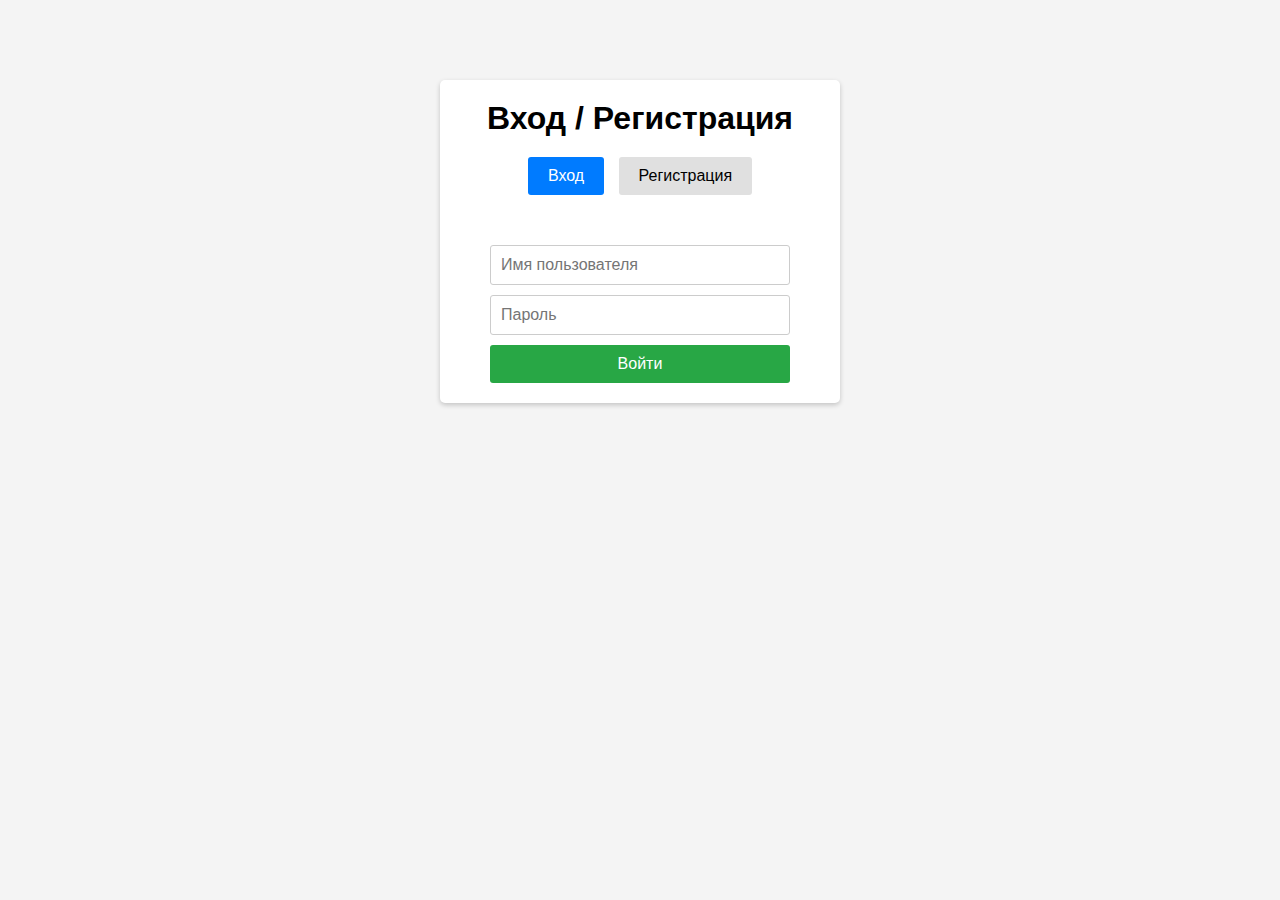
<file: public/index.html>
<!DOCTYPE html>
<html lang="ru">
  <head>
    <meta charset="UTF-8" />
    <title>Вход / Регистрация</title>
    <link rel="stylesheet" href="style.css" />
  </head>
  <body>
    <div class="container">
      <h1>Вход / Регистрация</h1>
      <div class="tabs">
        <button id="loginTab" class="active">Вход</button>
        <button id="registerTab">Регистрация</button>
      </div>
      <div class="message" id="message"></div>
      <div class="form-container">
        <form id="loginForm">
          <input
            type="text"
            id="loginUsername"
            placeholder="Имя пользователя"
            required
          />
          <input
            type="password"
            id="loginPassword"
            placeholder="Пароль"
            required
          />
          <button type="submit">Войти</button>
        </form>
        <form id="registerForm" style="display: none">
          <input
            type="text"
            id="registerUsername"
            placeholder="Имя пользователя"
            required
          />
          <input
            type="password"
            id="registerPassword"
            placeholder="Пароль"
            required
          />
          <button type="submit">Зарегистрироваться</button>
        </form>
      </div>
    </div>
    <script src="script.js"></script>
  </body>
</html>
</file>
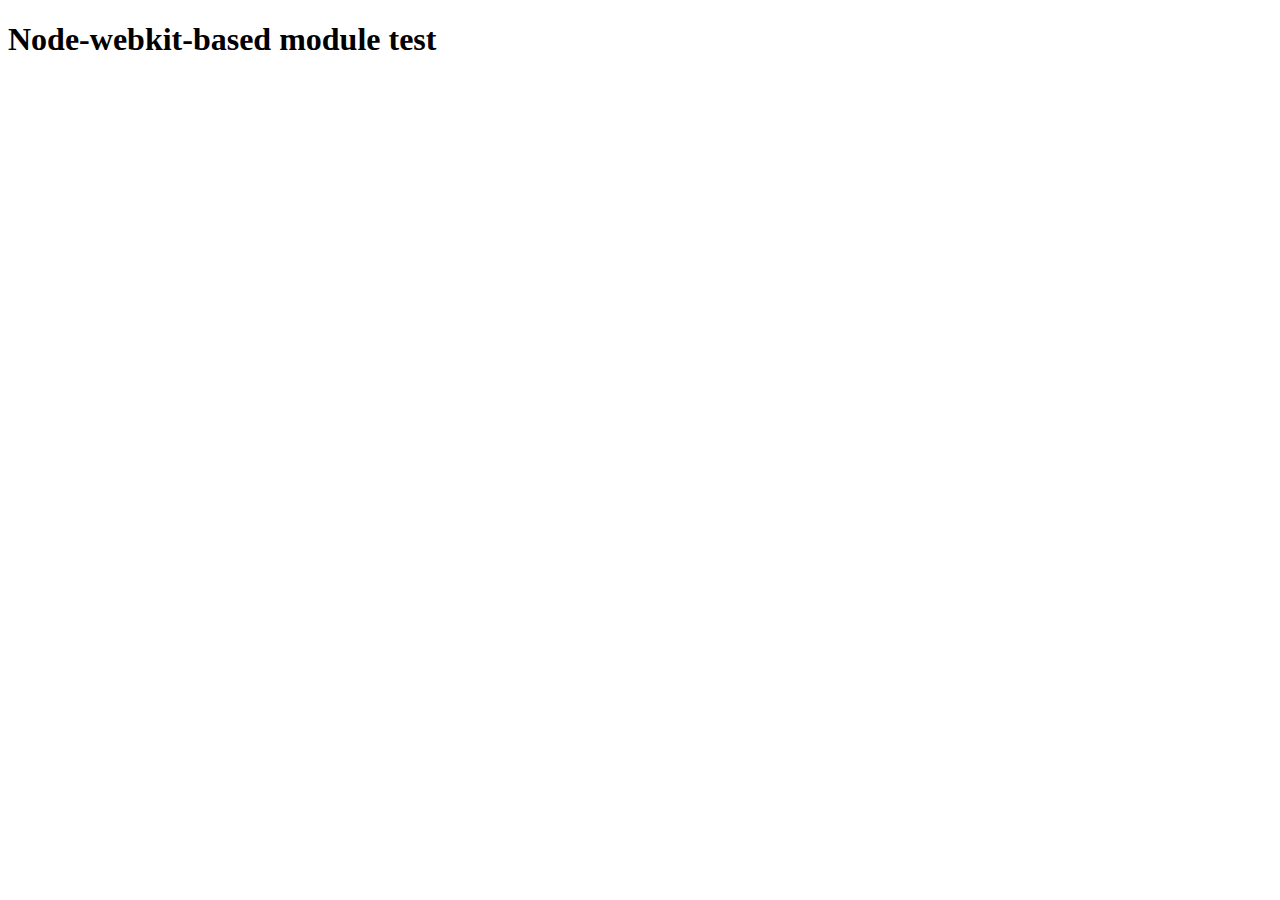
<file: node_modules/@mapbox/node-pre-gyp/lib/util/nw-pre-gyp/index.html>
<!doctype html>
<html>
<head>
<meta charset="utf-8">
<title>Node-webkit-based module test</title>
<script>
function nwModuleTest(){
   var util = require('util');
   var moduleFolder = require('nw.gui').App.argv[0];
   try {
      require(moduleFolder);
   } catch(e) {
      if( process.platform !== 'win32' ){
         util.log('nw-pre-gyp error:');
         util.log(e.stack);
      }
      process.exit(1);
   }
   process.exit(0);
}
</script>
</head>
<body onload="nwModuleTest()">
<h1>Node-webkit-based module test</h1>
</body>
</html>
</file>
<file: public/style.css>
* {
  box-sizing: border-box;
  margin: 0;
  padding: 0;
}

body {
  font-family: Arial, sans-serif;
  background-color: #f4f4f4;
}

.container {
  max-width: 400px;
  margin: 80px auto;
  padding: 20px;
  background: #fff;
  border-radius: 5px;
  text-align: center;
  box-shadow: 0 2px 5px rgba(0, 0, 0, 0.2);
}

h1 {
  margin-bottom: 20px;
}

.tabs {
  margin-bottom: 15px;
}

.tabs button {
  background: #e0e0e0;
  border: none;
  padding: 10px 20px;
  font-size: 16px;
  cursor: pointer;
  margin: 0 5px;
  border-radius: 3px;
}

.tabs button.active {
  background: #007bff;
  color: #fff;
}

.message {
  min-height: 20px;
  margin-bottom: 15px;
  font-size: 14px;
  color: #d9534f;
}

form {
  display: flex;
  flex-direction: column;
  align-items: center;
  gap: 10px;
  margin-bottom: 0;
}

form input[type="text"],
form input[type="password"] {
  width: 100%;
  max-width: 300px;
  padding: 10px;
  font-size: 16px;
  border: 1px solid #ccc;
  border-radius: 3px;
}

form button[type="submit"] {
  width: 100%;
  max-width: 300px;
  padding: 10px;
  background-color: #28a745;
  color: #fff;
  border: none;
  font-size: 16px;
  border-radius: 3px;
  cursor: pointer;
}
</file>
